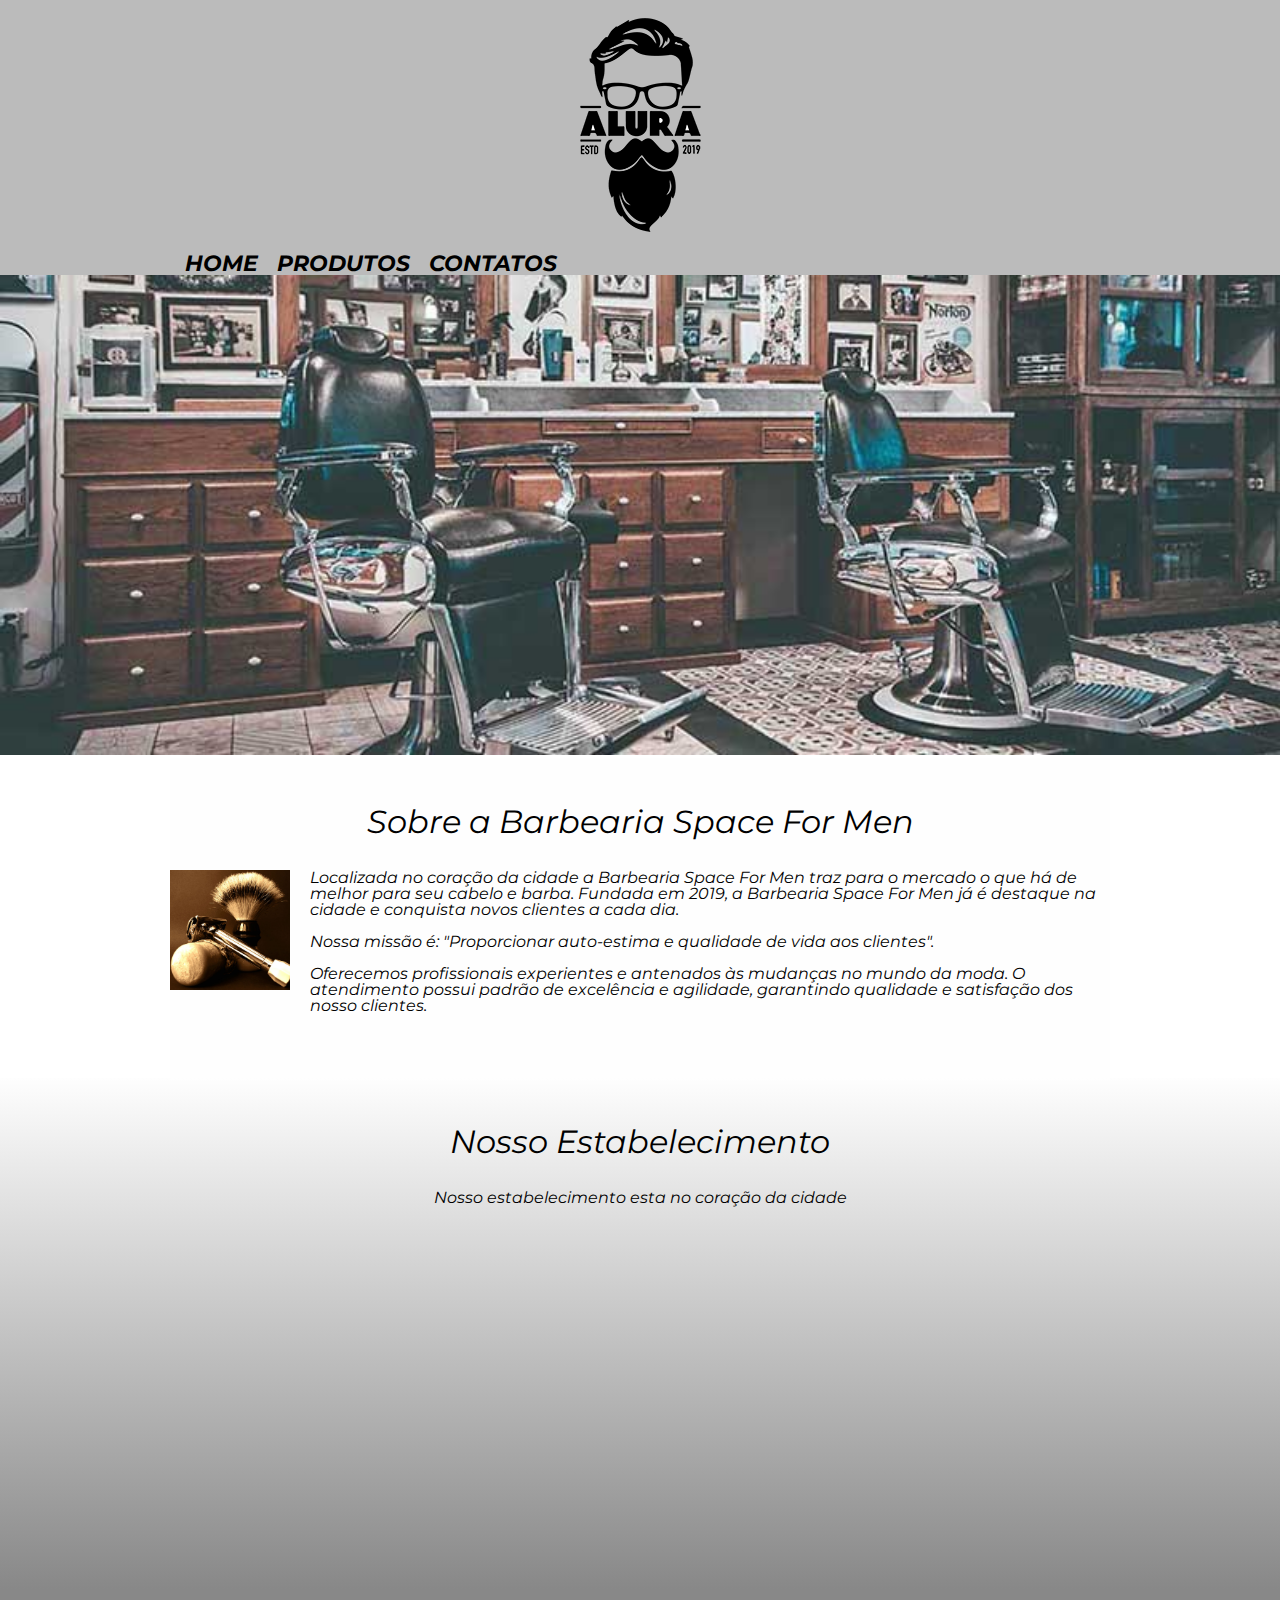
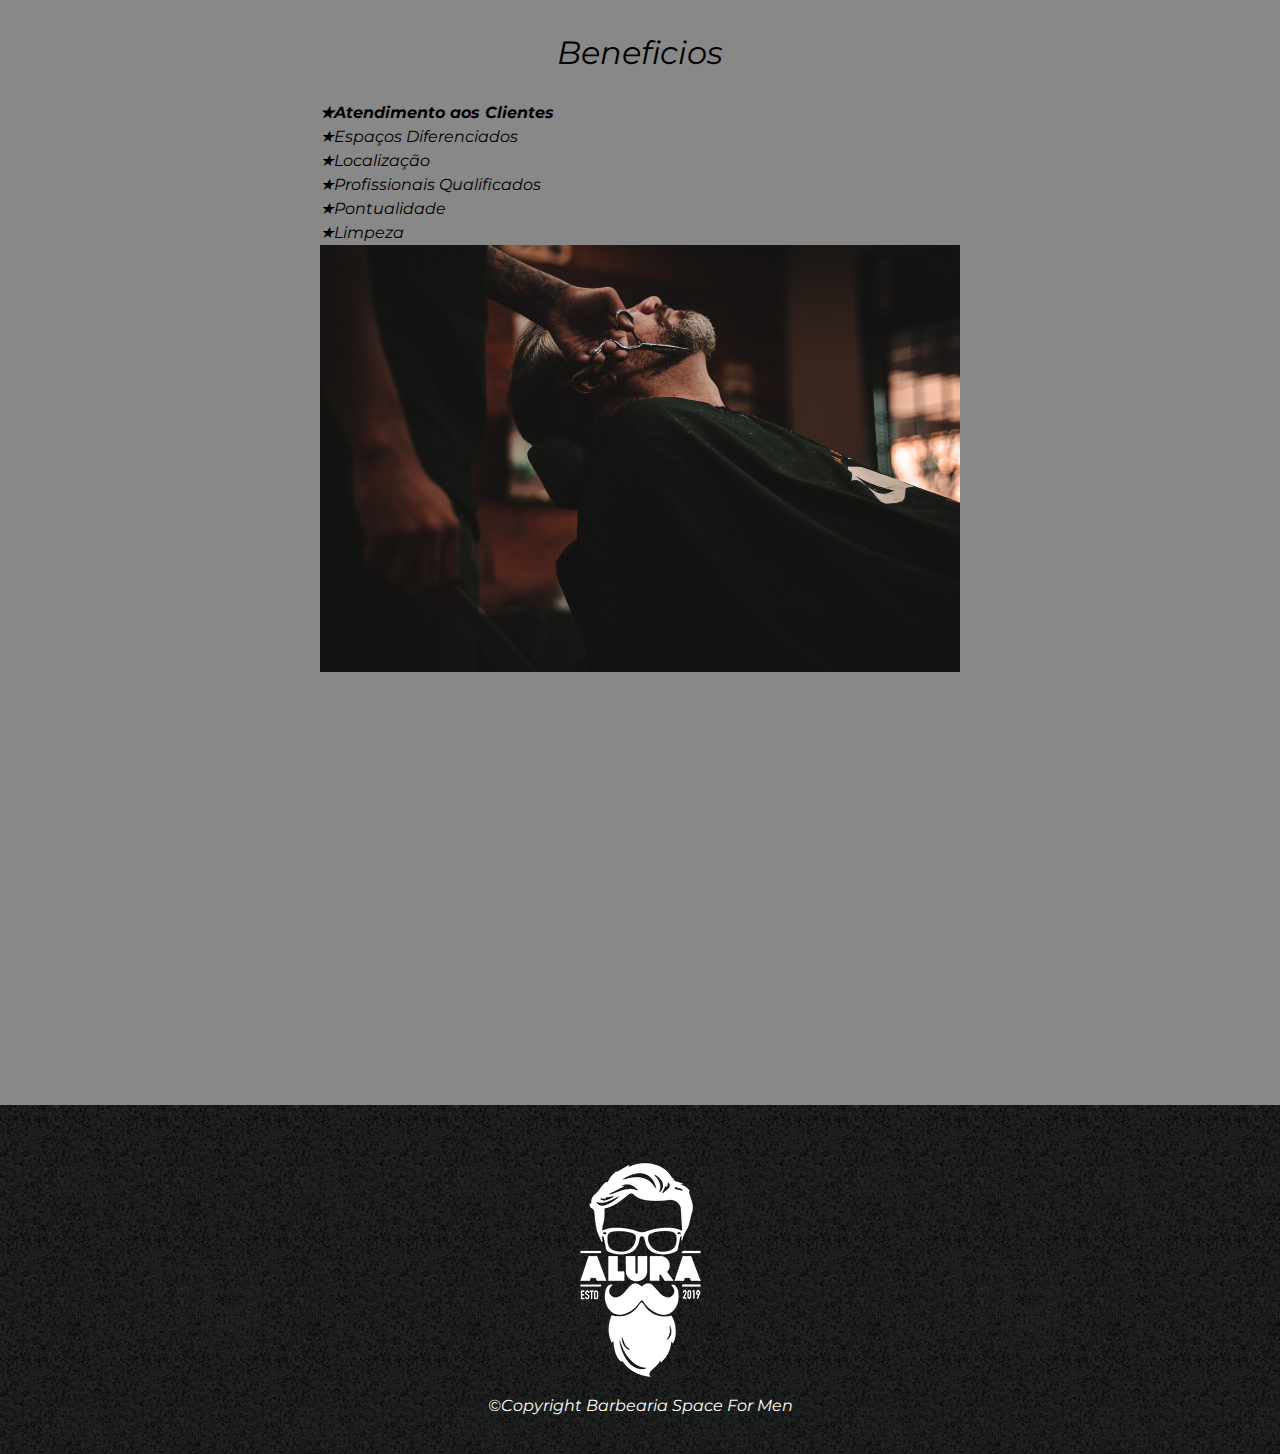
<file: index.html>
<!DOCTYPE html>
<html lang="pt-br">

<head>
    <meta charset="UTF-8">
    <meta name="viewport" content="width=device-width, initial-scale=1.0">
    <title>Space For Men</title>

    <link rel="stylesheet" href="reset.css">

    <link rel="stylesheet" href="style.css">

    <link rel="preconnect" href="https://fonts.googleapis.com">
    <link rel="preconnect" href="https://fonts.gstatic.com" crossorigin>
    <link href="https://fonts.googleapis.com/css2?family=Montserrat:ital,wght@0,100..900;1,100..900&display=swap"
        rel="stylesheet">

</head>

<body>

    <header>

        <div class="caixa">
            <h1><img src="./logo.png" alt="logo"></h1>
            <nav>
                <ul>
                    <li> <a href="index.html">Home</a> </li>
                    <li> <a href="produtos.html">Produtos</a> </li>
                    <li> <a href="contatos.html">Contatos</a> </li>

                </ul>
            </nav>
        </div>

    </header>

    <img src="./banner.jpg" alt="banner" class="banner">

    <main>

        <section class="principal">

            <h2 class="titulo-principal">Sobre a Barbearia Space For Men</h2>

            <img src="./utensilios.jpg" alt="utencilios de Barbearia" class="utencilios">

            <p>Localizada no coração da cidade a Barbearia Space For Men traz para o mercado o que há de melhor para seu
                cabelo e barba. Fundada em 2019, a Barbearia Space For Men já é destaque na cidade e conquista novos
                clientes a
                cada dia.</p>

            <p id="missao"><em>Nossa missão é: <strong> "Proporcionar auto-estima e qualidade de vida aos
                        clientes".</strong> </em></p>

            <p>Oferecemos profissionais experientes e antenados às mudanças no mundo da moda. O atendimento possui
                padrão de
                excelência e agilidade, garantindo qualidade e satisfação dos nosso clientes.</p>

        </section>

        <section class="mapa">

            <h3 class="titulo-principal">Nosso Estabelecimento</h3>

            <p>Nosso estabelecimento esta no coração da cidade</p>

            <div class="mapa-conteudo">

                <iframe
                    src="https://www.google.com/maps/embed?pb=!1m18!1m12!1m3!1d3654.9830772095243!2d-46.755804924591686!3d-23.640777078745288!2m3!1f0!2f0!3f0!3m2!1i1024!2i768!4f13.1!3m3!1m2!1s0x94ce5303b7b3f8bf%3A0xeda26a4907e87a15!2sBarbearia%20Space%20for%20men!5e0!3m2!1spt-BR!2sbr!4v1745344108558!5m2!1spt-BR!2sbr"
                    width="100%" height="300" style="border:0;" allowfullscreen="" loading="lazy"
                    referrerpolicy="no-referrer-when-downgrade"></iframe>

            </div>

        </section>

        <section class="beneficios">

            <h3 class="titulo-principal">Beneficios</h3>

            <div class="conteudo-beneficios">

                <ul class="lista-beneficios">
                    <li class="itens">Atendimento aos Clientes</li>
                    <li class="itens">Espaços Diferenciados </li>
                    <li class="itens">Localização</li>
                    <li class="itens">Profissionais Qualificados</li>
                    <li class="itens">Pontualidade</li>
                    <li class="itens">Limpeza</li>
                </ul><img src="./beneficios.jpg" alt="Beneficios" class="imagembeneficios">

            </div>

            <div class="video">
                <iframe width="100%" height="315" src="https://www.youtube.com/embed/wcVVXUV0YUY?si=5rZtdWSfuadMDULP"
                    title="YouTube video player" frameborder="0"
                    allow="accelerometer; autoplay; clipboard-write; encrypted-media; gyroscope; picture-in-picture; web-share"
                    referrerpolicy="strict-origin-when-cross-origin" allowfullscreen></iframe>
            </div>

        </section>

    </main>

    <footer>

        <img src="./logo-branco.png" alt="logo-branco">
        <p class="copy">&copy;Copyright Barbearia Space For Men</p>

    </footer>

</body>

</html>
</file>
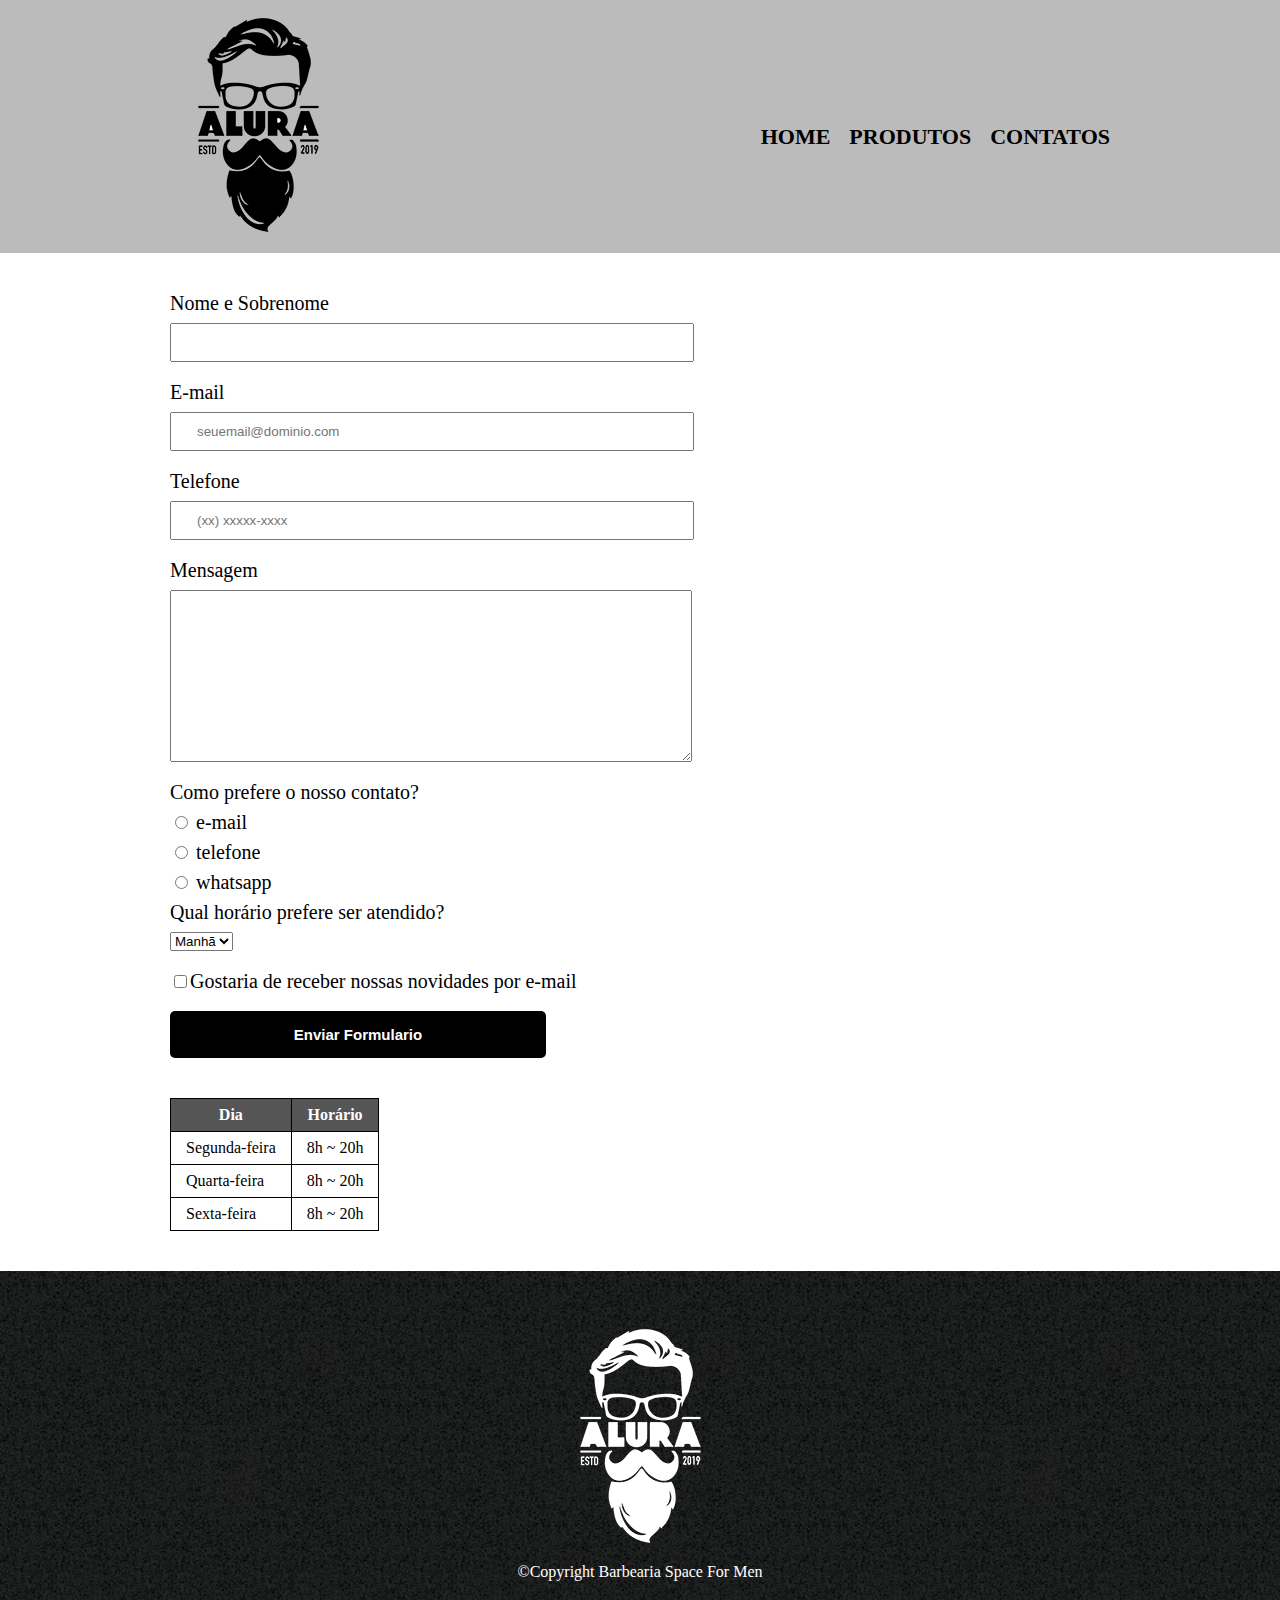
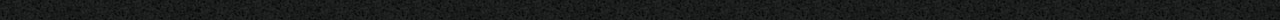
<file: contatos.html>
<!DOCTYPE html>
<html lang="pt-br">

<head>
    <meta charset="UTF-8">
    <meta name="viewport" content="width=device-width, initial-scale=1.0">
    <title>Contatos - Barbearia Space For Men</title>

    <link rel="stylesheet" href="reset.css">

    <link rel="stylesheet" href="contato.css">
</head>

<body>


    <header>

        <div class="caixa">
            <h1><img src="./logo.png" alt="logo"></h1>
            <nav>
                <ul>
                    <li> <a href="index.html">Home</a> </li>
                    <li> <a href="produtos.html">Produtos</a> </li>
                    <li> <a href="contatos.html">Contatos</a> </li>

                </ul>
            </nav>
        </div>

    </header>


    <main>

        <form action="">

            <label for="nomesobrenome">Nome e Sobrenome</label>
            <input type="text" id="nomesobrenome" class="inputs-padrao" required>

            <label for="email">E-mail</label>
            <input type="email" class="inputs-padrao" required placeholder="seuemail@dominio.com">

            <label for="telefone">Telefone</label>
            <input type="tel" id="telefone" class="inputs-padrao" required placeholder="(xx) xxxxx-xxxx">

            <label for="mensagem">Mensagem</label>
            <textarea name="" id="mensagem" cols="69" rows="10" class="inputs-padrao"></textarea>

            <fieldset>

                <legend>Como prefere o nosso contato?</legend>

                <label for="radio-email"><input type="radio" name="contato" id="radio-email"> e-mail</label>


                <label for="radio-telefone"> <input type="radio" name="contato" id="radio-telefone"> telefone</label>


                <label for="radio-whatsapp"> <input type="radio" name="contato" id="radio-whatsapp"> whatsapp</label>


            </fieldset>

            <fieldset>

                <legend>Qual horário prefere ser atendido?</legend>

                <select name="" id="">
                    <option value="">Manhã</option>
                    <option value="">Tarde</option>
                    <option value="">Noite</option>
                </select>

            </fieldset>

            <label for="checkbox" class="checkbox"><input type="checkbox" name="" id="checkbox">Gostaria de receber
                nossas novidades por e-mail</label>

            <input type="submit" value="Enviar Formulario" class="enviar">


        </form>

        <table>

            <thead>
                <tr>

                    <th>Dia</th>
                    <th>Horário</th>

                </tr>
            </thead>
            <tbody>
                <tr>

                    <td>Segunda-feira</td>
                    <td>8h ~ 20h</td>

                </tr>

                <tr>

                    <td>Quarta-feira</td>
                    <td>8h ~ 20h</td>

                </tr>

                <tr>

                    <td>Sexta-feira</td>
                    <td>8h ~ 20h</td>

                </tr>

            </tbody>
        </table>



    </main>

    <footer>

        <img src="./logo-branco.png" alt="logo-branco">
        <p class="copy">&copy;Copyright Barbearia Space For Men</p>

    </footer>

</body>

</html>
</file>
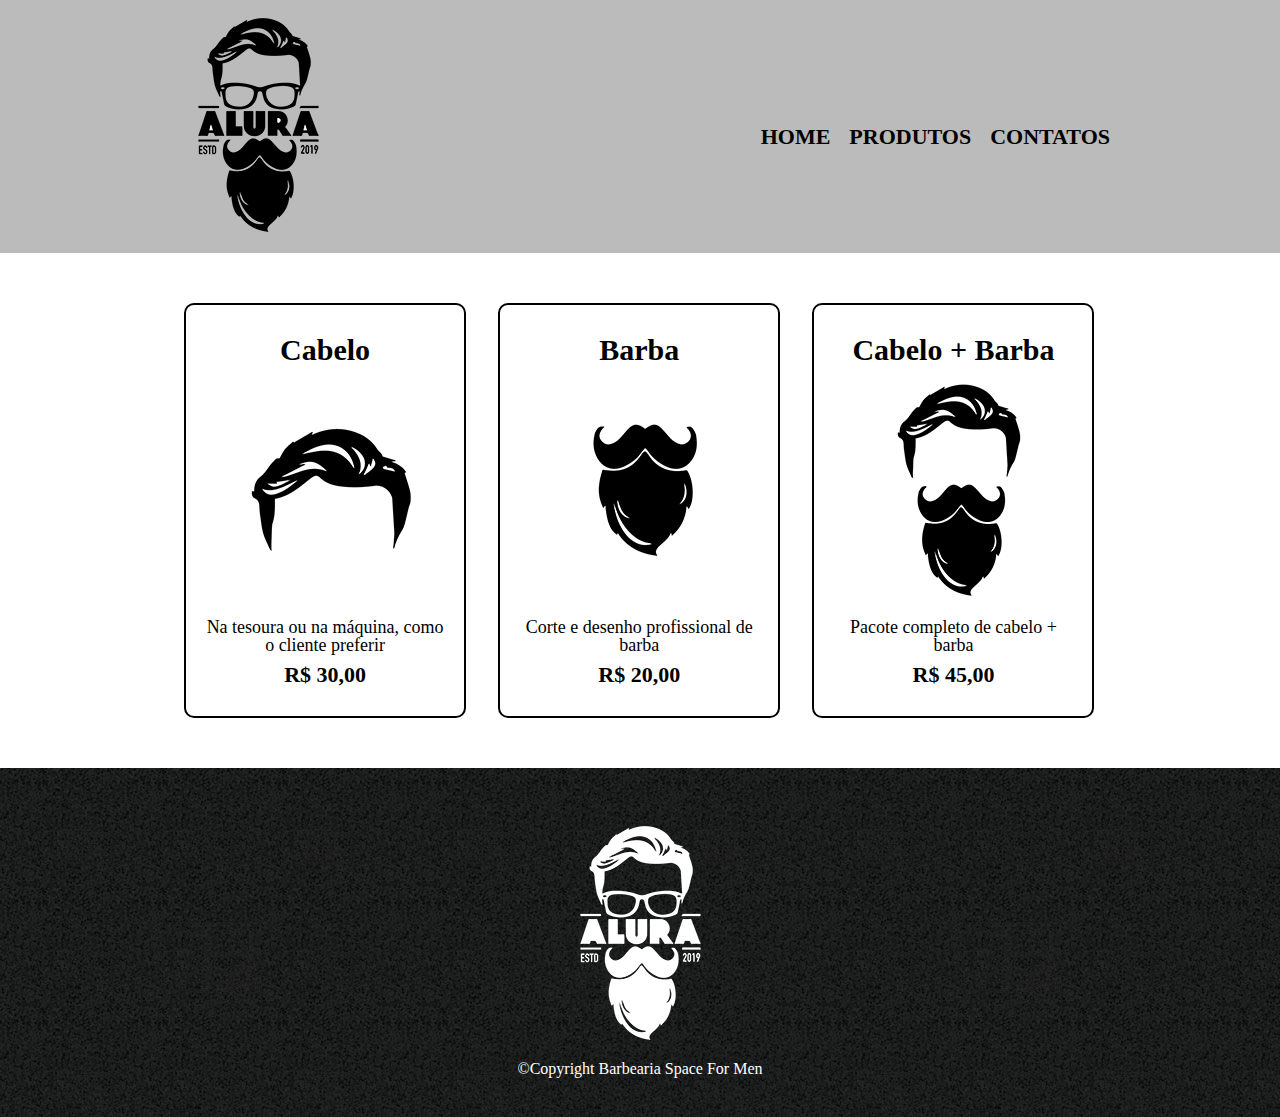
<file: produtos.html>
<!DOCTYPE html>
<html lang="pt-br">

<head>
    <meta charset="UTF-8">
    <meta name="viewport" content="width=device-width, initial-scale=1.0">
    <title>Produtos - Barbearia Spac For Men</title>

    <link rel="stylesheet" href="reset.css">
    <link rel="stylesheet" href="produtos.css">

</head>

<body>

    <header>

        <div class="caixa">
            <h1><img src="./logo.png" alt="logo"></h1>
            <nav>
                <ul>
                    <li> <a href="index.html">Home</a> </li>
                    <li> <a href="produtos.html">Produtos</a> </li>
                    <li> <a href="contatos.html">Contatos</a> </li>

                </ul>
            </nav>
        </div>

    </header>

    <main>

        <ul class="produtos">
            <li>
                <h2>Cabelo</h2>
                <img src="./cabelo.jpg" alt="cabelo">
                <p class="produtos-descricao">Na tesoura ou na máquina, como o cliente preferir</p>
                <p class="produtos-preco">R$ 30,00</p>

            </li>

            <li>
                <h2>Barba</h2>
                <img src="./barba.jpg" alt="barba">
                <p class="produtos-descricao">Corte e desenho profissional de barba</p>
                <p class="produtos-preco">R$ 20,00</p>
            </li>

            <li>
                <h2>Cabelo + Barba</h2>
                <img src="./cabelo+barba.jpg" alt=" cabelo + barba">
                <p class="produtos-descricao">Pacote completo de cabelo + barba</p>
                <p class="produtos-preco">R$ 45,00</p>

            </li>
        
        </ul>

    </main>
    <footer>

        <img src="./logo-branco.png" alt="logo-branco">
        <p class="copy">&copy;Copyright Barbearia Space For Men</p>

    </footer>


</body>

</html>
</file>
<file: style.css>
body{
    font-family: "Montserrat", sans-serif;
    font-style: italic;
}

header{
    background-color: #bbbbbb;
}

.caixa{
    width: 940px;
    margin: 0 auto;
    position: relative;
}

nav{
    position: absolute;
    top: 126px;
    right: 0;
}

nav li{
    display: inline;
    margin: 0 0 0 15px;
}

nav a{
    text-transform: uppercase;
    color: #000000;
    font-weight: bolder;
    font-size: 22px;
    text-decoration: none;
}

nav a:hover{
    color: #e60606;
    text-decoration: underline;
}

.banner{
    width: 100%;
}

.principal{
    padding: 3em 0;
    background-color: #fefefe;
    width: 940px;
    margin: 0 auto;
}

.principal p{
    margin: 0 0 1em;
}

.titulo-principal{
    text-align: center ;
    font-size: 2em;
    margin: 0 0 1em;
    clear: left;
}

.utencilios{
    width: 120px;
    float: left;
    margin: 0 20px  20px 0;
}

.mapa{
    padding: 3em;
    background: linear-gradient(#fefefe, #888888);
}

.mapa-conteudo{
    width: 940px;
    margin: 0 auto;
}

.mapa p{
    margin: 0 0 2em;
    text-align: center;
}

.beneficios{
    padding: 3em 0;
    background-color: #888888;
}

.conteudo-beneficios{
    width: 640px;
    margin: 0 auto;

}

.lista-beneficios{
    width: 40%;
    display: inline-block;
    vertical-align: top;
}

.itens{
    line-height: 1.5;
}
.itens::before{
    content: "★";
}

.itens:first-child{
    font-weight: bold;
}

.imagembeneficios{
    width: 60%;
    opacity: 1;
    transition: 400ms;
    box-shadow: 10px 10px 5px #000000, ;
}

.imagembeneficios:hover{
    opacity: 0.3;
}

.video{
    width: 560px;
    margin: 2em auto;
}

footer{
    text-align: center;
    background: url(./bg.jpg);
    padding: 40px 0;
}

.copy{
    color: #ffffff;
} 

@media screen and (max-width:480px) {
    .caixa, .principal, .mapa-conteudo, .conteudo-beneficios, .video{
        width: auto;
    }
    
}

h1{
    text-align: center;
}

nav{
    position: static;
}

.lista-beneficios, .imagembeneficios{
    width: 100%;
}



@media screen and (max-width:480px) {
    .caixa{
        width: auto;
    }
    
}

h1{
    text-align: center;
}

nav{
    position: static;
}

.checkbox, .enviar, .inputs-padrao, .enviar:hover{
    width: 25%;
   
}
</file>
<file: contato.css>
header{
    background-color: #bbbbbb;
}

.caixa{
    width: 940px;
    margin: 0 auto;
    position: relative;
}

nav{
    position: absolute;
    top: 126px;
    right: 0;
}

nav li{
    display: inline;
    margin: 0 0 0 15px;
}

nav a{
    text-transform: uppercase;
    color: #000000;
    font-weight: bolder;
    font-size: 22px;
    text-decoration: none;
}

nav a:hover{
    color: #e60606;
    text-decoration: underline;
}

main{
    width: 940px;
    margin: 0 auto;
}

form{
    margin: 40px 0;
}

form label, form legend{
    display: block;
    font-size: 20px;
    margin: 0 0 10px
}

.inputs-padrao{
    display: block;
    margin: 0 0 20px;
    padding: 10px 25px;
    width: 50%;
    
}

.checkbox{
    margin: 20px 0;
}

.enviar{
    width: 40%;
    padding: 15px 0;
    background-color: rgb(0, 0, 0);
    color: #ffffff;
    font-weight: bold;
    font-size: 15px;
    border: none;
    border-radius: 5px;
    transition: 2s;
    cursor: pointer;
}



.enviar:hover{
    background-color: red;
    transform: rotate(5deg) scale(1.2);
   
}

table{ 
    margin: 20px 0 40px
}

thead{
    background-color: #555555;
    color: white;
    font-weight: bold;
}

td, th{
    border: solid 1px #000000;
    padding: 8px 15px
}


footer{
    text-align: center;
    background: url(./bg.jpg);
    padding: 40px 0;
}

.copy{
    color: #ffffff;
}
</file>
<file: produtos.css>
header{
    background-color: #bbbbbb;
}

.caixa{
    width: 940px;
    margin: 0 auto;
    position: relative;
}

nav{
    position: absolute;
    top: 126px;
    right: 0;
}

nav li{
    display: inline;
    margin: 0 0 0 15px;
}

nav a{
    text-transform: uppercase;
    color: #000000;
    font-weight: bolder;
    font-size: 22px;
    text-decoration: none;
}

nav a:hover{
    color: #e60606;
    text-decoration: underline;
}

.produtos{
    width: 940px;
    margin: 0 auto;
    padding: 50px 0;
}

.produtos li{
    display: inline-block;
    text-align: center;
    width: 30%;
    vertical-align: top;
    margin: 0 1.5%;
    padding: 30px 20px;
    box-sizing: border-box;
    border: solid 2px #000000;
    border-radius: 10px;
}

.produtos li:hover{
    border-color: #c78c19;
}

.produtos li:active{
    border-color: #e60606;
}

.produtos h2{
    font-size: 30px;
    font-weight: bolder;
}

.produtos h2:hover{
    font-size: 34px;
}

.produtos-descricao{
    font-size: 18px;

}

.produtos-preco{

    font-size: 22px;
    font-weight: bolder;
    margin-top: 10px;
}

footer{
    text-align: center;
    background: url(./bg.jpg);
    padding: 40px 0;
}

.copy{
    color: #ffffff;
}
</file>
